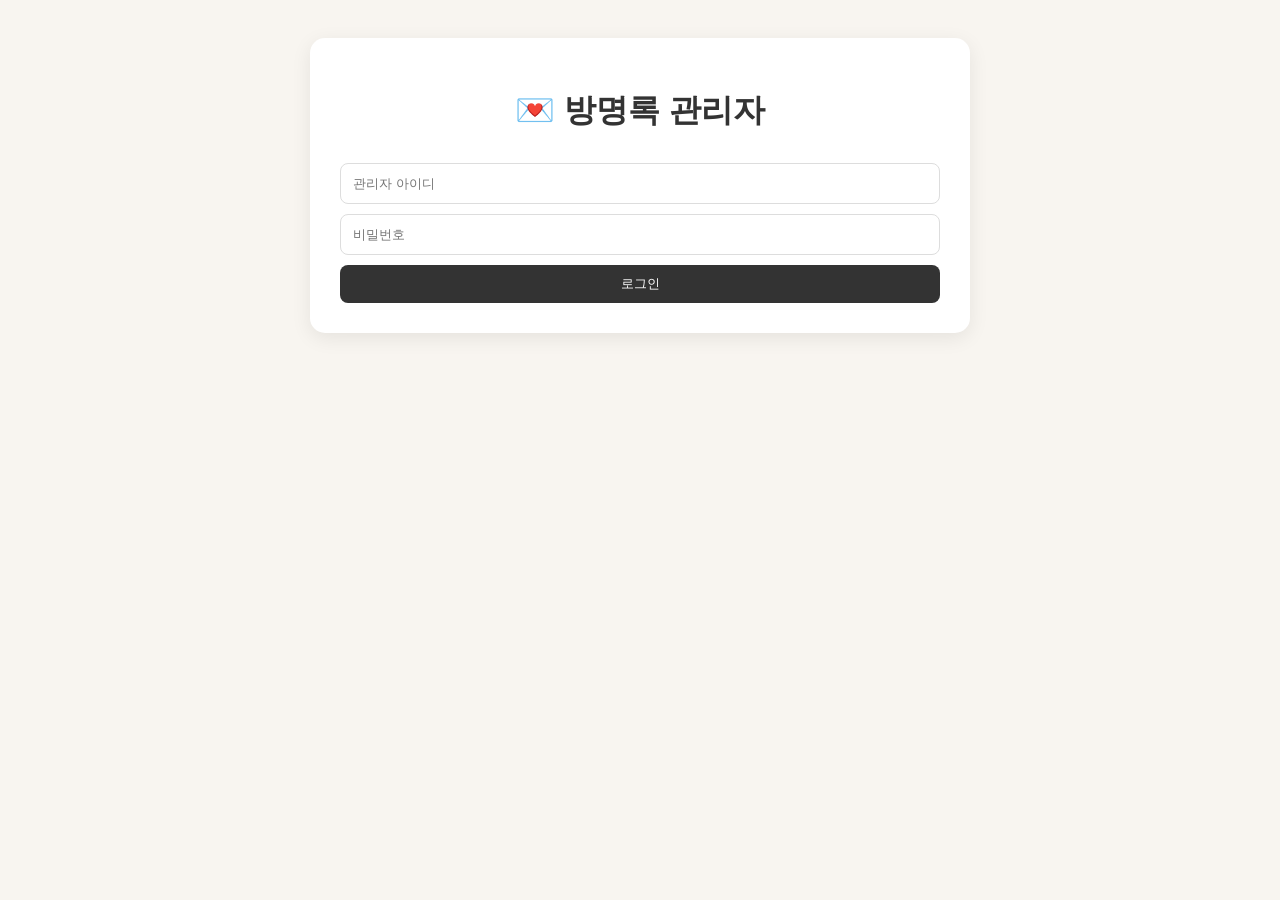
<file: admin.html>
<!DOCTYPE html>
<html lang="ko">
<head>
<meta charset="UTF-8">
<meta name="viewport" content="width=device-width, initial-scale=1.0">

<title>방명록 관리자</title>

<style>

body{
    font-family: 'Noto Sans KR', sans-serif;
    background:#f8f5f0;
    padding:30px;
    color:#333;
}

.admin-container{
    max-width:600px;
    margin:auto;
    background:white;
    padding:30px;
    border-radius:15px;
    box-shadow:0 5px 20px rgba(0,0,0,0.08);
}


h1{
    text-align:center;
    margin-bottom:30px;
}


input{
    width:100%;
    padding:12px;
    margin-bottom:10px;
    border:1px solid #ddd;
    border-radius:8px;
    box-sizing:border-box;
}


button{

    border:none;
    padding:10px 15px;
    border-radius:8px;
    cursor:pointer;
    background:#333;
    color:white;

}


.login-btn{

    width:100%;

}


.guest-card{

    border-top:1px solid #eee;
    padding:20px 0;

}


.name{

    font-weight:bold;
    margin-bottom:8px;

}


.message{

    line-height:1.5;

}


.date{

    font-size:12px;
    color:#888;
    margin-top:10px;

}


.action button{

    margin-right:8px;
    margin-top:15px;

}


.approve{

    background:#8b6f47;

}


.delete{

    background:#999;

}


#admin-area{

    display:none;

}


</style>

</head>


<body>


<div class="admin-container">


<h1>💌 방명록 관리자</h1>



<div id="login-area">


<input 
type="text"
id="admin-id"
placeholder="관리자 아이디">


<input 
type="password"
id="admin-pw"
placeholder="비밀번호">


<button class="login-btn" onclick="login()">
로그인
</button>


</div>





<div id="admin-area">


<h3>승인 대기 메시지</h3>


<div id="guest-list">

불러오는 중...

</div>


</div>



</div>





<script>


const ADMIN_ID = "hshy1226";
const ADMIN_PW = "20261226";

const SCRIPT_URL =
"https://script.google.com/macros/s/AKfycbz9dISrJIvW3X5XXlAxpfO-z8lIZylo1Rln8MkEcloT-f3Rd76at_ZAC-6EQy_GcEMjnw/exec";



function login(){


const id =
document.getElementById("admin-id").value;


const pw =
document.getElementById("admin-pw").value;



if(id===ADMIN_ID && pw===ADMIN_PW){


document.getElementById("login-area")
.style.display="none";


document.getElementById("admin-area")
.style.display="block";


loadGuest();


}else{

alert("아이디 또는 비밀번호가 틀렸습니다.");

}


}




function loadGuest(){


fetch(SCRIPT_URL + "?admin=true")

.then(res=>res.json())

.then(data=>{


const list =
document.getElementById("guest-list");


list.innerHTML="";


if(data.length===0){

list.innerHTML=
"승인 대기 글이 없습니다.";

return;

}



data.forEach(item=>{


const div =
document.createElement("div");


div.className="guest-card";


div.innerHTML=`

<div class="name">
${item.name}
</div>


<div class="message">
${item.message}
</div>


<div class="date">
${item.date}
</div>


<div class="action">

<button class="approve"
onclick="approveGuest('${item.row}')">
승인
</button>


<button class="delete"
onclick="deleteGuest('${item.row}')">
삭제
</button>


</div>

`;



list.appendChild(div);



});


});


}




function approveGuest(row){


fetch(SCRIPT_URL,{
method:"POST",
body:new URLSearchParams({

action:"approve",

row:row

})

})
.then(()=>{

alert("승인 완료");

loadGuest();

});


}





function deleteGuest(row){


fetch(SCRIPT_URL,{
method:"POST",
body:new URLSearchParams({

action:"delete",

row:row

})

})
.then(()=>{

alert("삭제 완료");

loadGuest();

});


}



</script>


</body>
</html>
</file>
